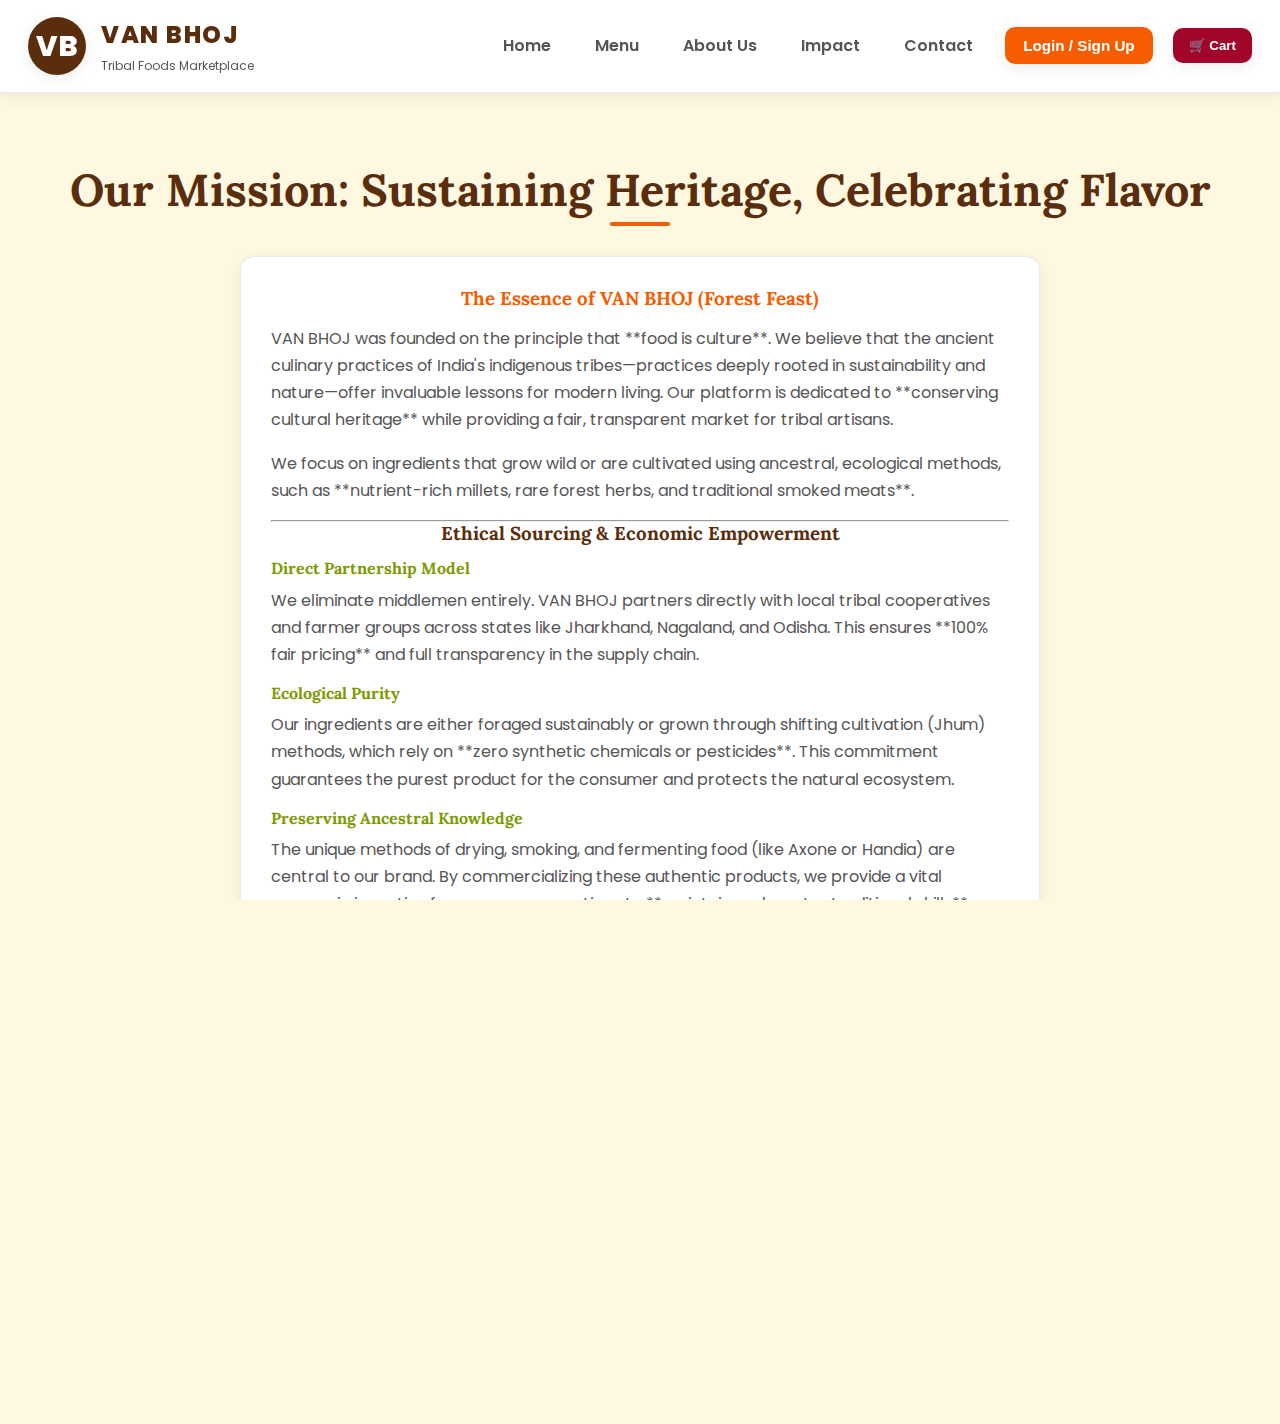
<file: About us/about.html>
<!doctype html>
<html lang="en">
<head>
    <meta charset="utf-8" />
    <meta name="viewport" content="width=device-width,initial-scale=1" />
    <title>About VAN BHOJ — Our Mission and Impact</title>
    <link rel="stylesheet" href="about.css">
    <style>
        /* Embedded styles for page structure consistency */
        body {
            background-color: var(--bg-light); 
        }
        main {
            padding: 0 0 40px 0;
            min-height: 80vh;
        }
    </style>
</head>
<body>

    <header>
        <div class="brand">
            <div class="logo">VB</div>
            <div>
                <div style="font-weight:800">VAN BHOJ</div>
                <div style="font-size:12px;color:#555">Tribal Foods Marketplace</div>
            </div>
        </div>

        <nav id="mainNav">
            <a href="/STEPHAN/practise 02/index.html" class="nav-link">Home</a>
            <a href="/STEPHAN/practise 02/Menu Nav/menu.html" class="nav-link">Menu</a>
            <a href="/STEPHAN/practise 02/About us/about.html" class="nav-link">About Us</a>
            <a href="/STEPHAN/practise 02/Impact/impact.html" class="nav-link">Impact</a>
            <a href="/STEPHAN/practise 02/Contact/contact.html" class="nav-link">Contact</a>
            
            <button class="btn cta" onclick="window.location.href='index.html#loginOverlay'">Login / Sign Up</button>
            <button class="cart-btn">🛒 Cart</button>
        </nav>
    </header>

    <main>
        <section id="aboutDetailedSection" class="full-page-content">
            <div class="section-title" style="padding-top: 30px;">
                <h2 class="title-large">Our Mission: Sustaining Heritage, Celebrating Flavor</h2>
            </div>

            <div class="about-card about-detail-card">

                <h3 style="color: var(--color-bright-orange); margin-top: 0;">The Essence of VAN BHOJ (Forest Feast)</h3>
                <p>VAN BHOJ was founded on the principle that **food is culture**. We believe that the ancient culinary practices of India's indigenous tribes—practices deeply rooted in sustainability and nature—offer invaluable lessons for modern living. Our platform is dedicated to **conserving cultural heritage** while providing a fair, transparent market for tribal artisans.</p>
                <p>We focus on ingredients that grow wild or are cultivated using ancestral, ecological methods, such as **nutrient-rich millets, rare forest herbs, and traditional smoked meats**.</p>
                
                <hr class="separator">

                <h3 style="color: var(--color-dark-brown);">Ethical Sourcing & Economic Empowerment</h3>
                <div class="detail-grid">
                    <div class="grid-item">
                        <h4 style="color: var(--color-lime-green);">Direct Partnership Model</h4>
                        <p>We eliminate middlemen entirely. VAN BHOJ partners directly with local tribal cooperatives and farmer groups across states like Jharkhand, Nagaland, and Odisha. This ensures **100% fair pricing** and full transparency in the supply chain.</p>
                    </div>
                    <div class="grid-item">
                        <h4 style="color: var(--color-lime-green);">Ecological Purity</h4>
                        <p>Our ingredients are either foraged sustainably or grown through shifting cultivation (Jhum) methods, which rely on **zero synthetic chemicals or pesticides**. This commitment guarantees the purest product for the consumer and protects the natural ecosystem.</p>
                    </div>
                    <div class="grid-item">
                        <h4 style="color: var(--color-lime-green);">Preserving Ancestral Knowledge</h4>
                        <p>The unique methods of drying, smoking, and fermenting food (like Axone or Handia) are central to our brand. By commercializing these authentic products, we provide a vital economic incentive for younger generations to **maintain and master traditional skills**.</p>
                    </div>
                </div>
                
                <hr class="separator">
                
                <div class="team-card">
                    <h3 style="text-align:center; color: var(--color-bright-orange);">Project Origin & Academic Mission</h3>
                    <p style="text-align:center; color: #666;">VAN BHOJ is a foundational **student project** developed by the Computer Science and Engineering department at Government Polytechnic, Dhanbad. Its technical purpose is to demonstrate a fully functional, data-driven e-commerce platform dedicated to a social cause.</p>

                    <h4 style="margin-top:12px;text-align:center; color: var(--color-dark-brown);">Project Members — CSE 5th Semester</h4>
                    <div class="team-list">
                        <div>1. Alka Kumari</div>
                        <div>2. Angel Gupta</div>
                        <div>3. Alok Mishra</div>
                        <div>4. Samuel Murmu</div>
                        <div>5. Stephan Tudu</div>
                    </div>
                </div>
            </div>
        </section>
    </main>

    <footer>
        <div id="footerContent">
            © 2025 VAN BHOJ — Tribal Food Marketplace
        </div>
    </footer>

</body>
</html>
</file>
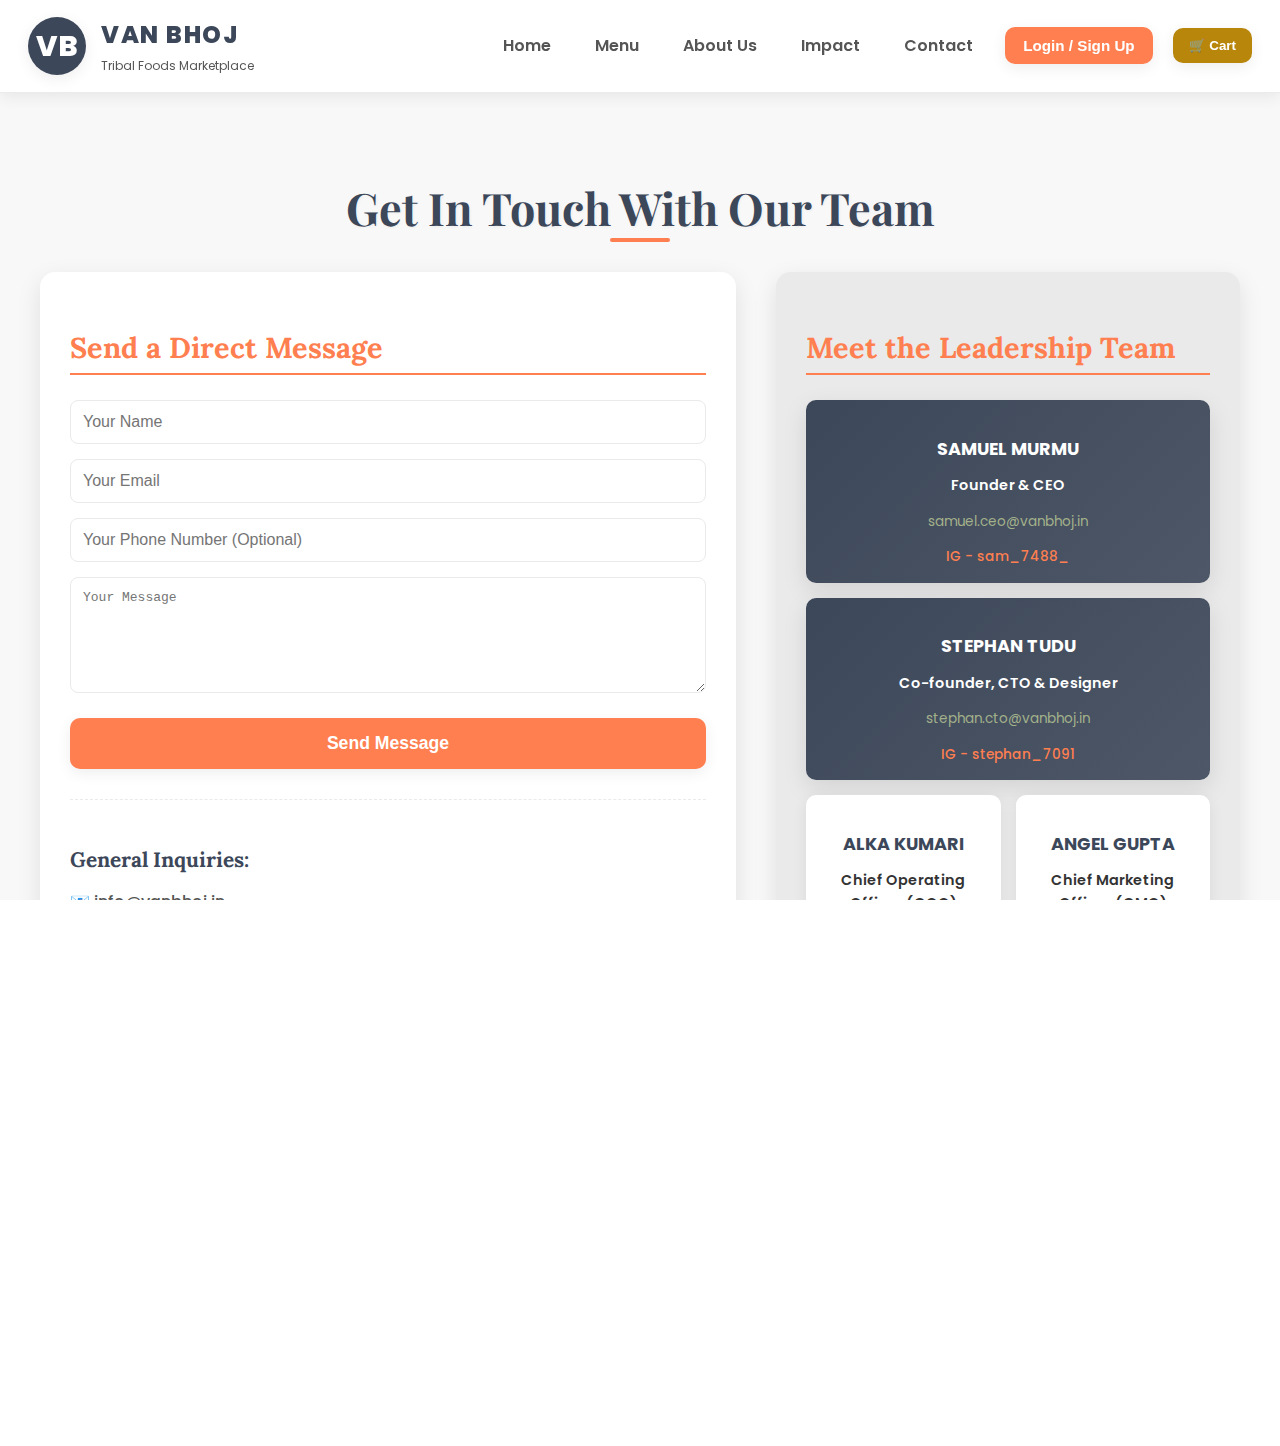
<file: Contact/contact.html>
<!doctype html>
<html lang="en">
<head>
    <meta charset="utf-8" />
    <meta name="viewport" content="width=device-width,initial-scale=1" />
    <title>Contact VAN BHOJ — Team & Support</title>
    <link rel="stylesheet" href="../style.css">
    <link rel="stylesheet" href="contact.css">
</head>
<body>

    <header>
        <div class="brand">
            <div class="logo">VB</div>
            <div>
                <div style="font-weight:800">VAN BHOJ</div>
                <div style="font-size:12px;color:#555">Tribal Foods Marketplace</div>
            </div>
        </div>

        <nav id="mainNav">
           <a href="/STEPHAN/practise 02/index.html" class="nav-link">Home</a>
            <a href="/STEPHAN/practise 02/Menu Nav/menu.html" class="nav-link">Menu</a>
            <a href="/STEPHAN/practise 02/About us/about.html" class="nav-link">About Us</a>
            <a href="/STEPHAN/practise 02/Impact/impact.html" class="nav-link">Impact</a>
            <a href="/STEPHAN/practise 02/Contact/contact.html" class="nav-link">Contact</a>
            
            <button class="btn cta" onclick="window.location.href='../index.html'">Login / Sign Up</button>
            <button class="cart-btn" onclick="window.location.href='../index.html#cartPanel'">🛒 Cart</button>
        </nav>
    </header>

    <main>
        <section id="detailedContactSection">
            <div class="section-title" style="padding-top: 30px;">
                <h2 class="title-large">Get In Touch With Our Team</h2>
            </div>

            <div class="contact-grid-wrapper">
                
                <div class="contact-form-panel">
                    <h3 class="panel-title">Send a Direct Message</h3>
                    <form onsubmit="alert('Message Sent Successfully!'); return false;">
                        <input type="text" placeholder="Your Name" required>
                        <input type="email" placeholder="Your Email" required>
                        <input type="tel" placeholder="Your Phone Number (Optional)">
                        <textarea placeholder="Your Message" rows="6" required></textarea>
                        <button type="submit" class="btn cta send-btn">Send Message</button>
                    </form>
                    <div class="contact-info">
                        <h4 class="info-title">General Inquiries:</h4>
                        <p>📧 info@vanbhoj.in</p>
                        <p>📞 +91 9102413553</p>
                        <p>📞 +91 7488502344</p>

                        <p>📍 Government Polytechnic, Dhanbad</p>
                    </div>
                </div>

                <div class="leadership-panel">
                    <h3 class="panel-title">Meet the Leadership Team</h3>
                    
                    <div class="team-profile-grid">
                        
                        <div class="profile-card primary">
                            <h4 class="name">SAMUEL MURMU</h4>
                            <p class="role">Founder & CEO</p>
                            <p class="role-contact">samuel.ceo@vanbhoj.in</p>
                            <p class="social"><a href="https://www.instagram.com/sam_7488_/">IG - sam_7488_</a></p>
                        </div>

                        <div class="profile-card primary">
                            <h4 class="name">STEPHAN TUDU</h4>
                            <p class="role">Co-founder, CTO & Designer</p>
                            <p class="role-contact">stephan.cto@vanbhoj.in</p>
                            <p class="social"><a href="https://www.instagram.com/stephan_7091/" target="_blank">IG - stephan_7091</a></p>
                        </div>
                        
                        <div class="profile-card secondary">
                            <h4 class="name">ALKA KUMARI</h4>
                            <p class="role">Chief Operating Officer (COO)</p>
                            <p class="role-contact">alka.coo@vanbhoj.in</p>
                            <p class="social">IG: @vanbhoj_alka</p>
                        </div>

                        <div class="profile-card secondary">
                            <h4 class="name">ANGEL GUPTA</h4>
                            <p class="role">Chief Marketing Officer (CMO)</p>
                            <p class="role-contact">angel.cmo@vanbhoj.in</p>
                            <p class="social">IG: @vanbhoj_angel</p>
                        </div>
                        
                        <div class="profile-card secondary">
                            <h4 class="name">ALOK KUMAR MISHRA</h4>
                            <p class="role">Chief Financial Officer (CFO)</p>
                            <p class="role-contact">alok.cfo@vanbhoj.in</p>
                            <p class="social">IG: @vanbhoj_alok</p>
                        </div>
                    </div>
                </div>
            </div>
        </section>
    </main>

    <footer>
        <div id="footerContent" style="color: #fff;">
            © 2025 VAN BHOJ — Tribal Food Marketplace
        </div>
    </footer>

</body>
</html>
</file>
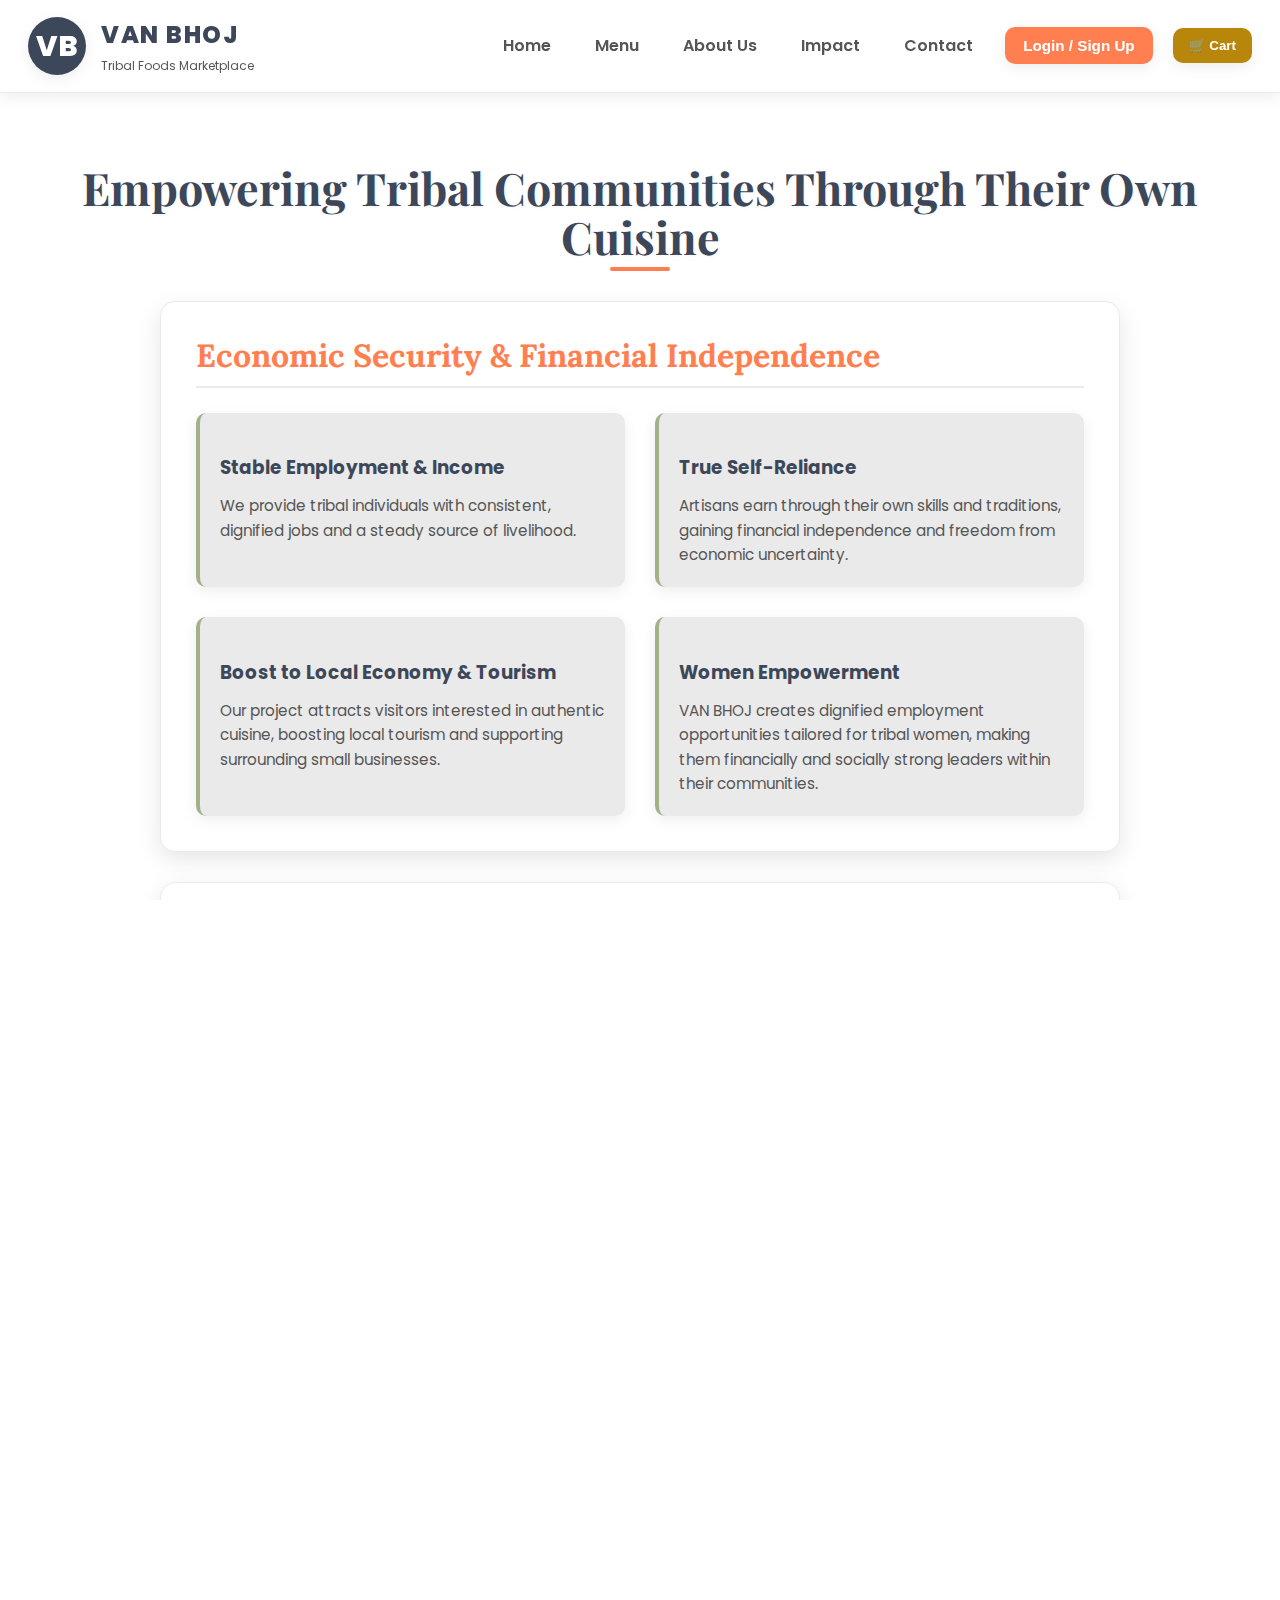
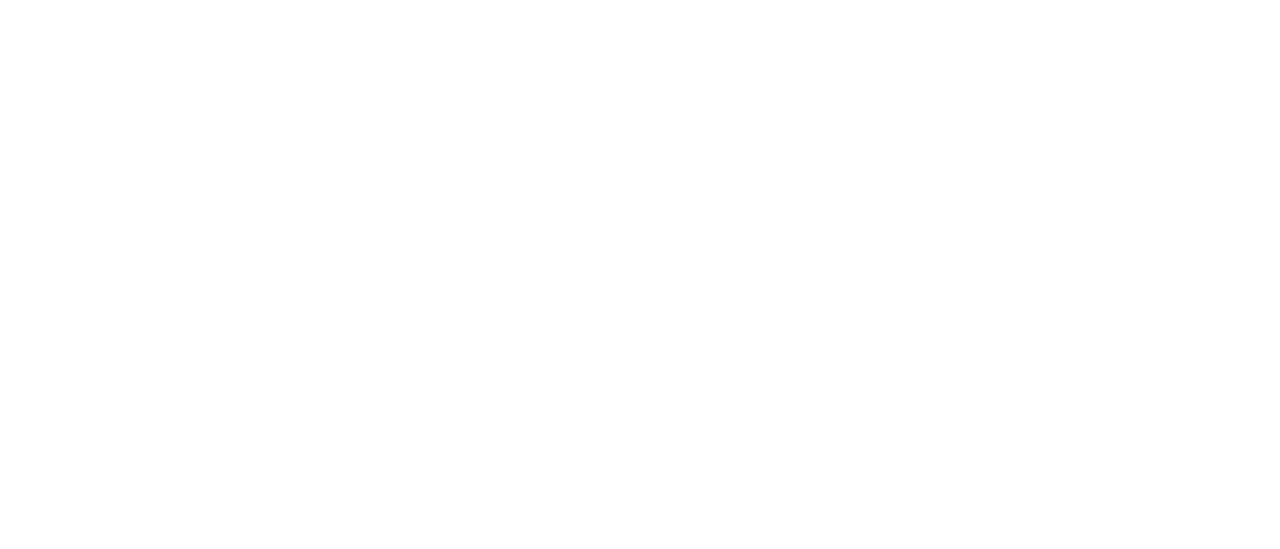
<file: Impact/impact.html>
<!doctype html>
<html lang="en">
<head>
    <meta charset="utf-8" />
    <meta name="viewport" content="width=device-width,initial-scale=1" />
    <title>VAN BHOJ — Community Impact & Empowerment</title>
    <!-- Links back to the main style.css in the parent directory -->
    <link rel="stylesheet" href="../style.css">
    <link rel="stylesheet" href="impact.css">
</head>
<body>

    <!-- ============================================== -->
    <!-- HEADER (Navigation copied for consistency) -->
    <!-- ============================================== -->
    <header>
        <div class="brand">
            <div class="logo">VB</div>
            <div>
                <div style="font-weight:800">VAN BHOJ</div>
                <div style="font-size:12px;color:#555">Tribal Foods Marketplace</div>
            </div>
        </div>

        <nav id="mainNav">
            <!-- Links back to index.html -->
            <a href="/STEPHAN/practise 02/index.html" class="nav-link">Home</a>
            <a href="/STEPHAN/practise 02/Menu Nav/menu.html" class="nav-link">Menu</a>
            <a href="/STEPHAN/practise 02/About us/about.html" class="nav-link">About Us</a>
            <a href="/STEPHAN/practise 02/Impact/impact.html" class="nav-link">Impact</a>
            <a href="/STEPHAN/practise 02/Contact/contact.html" class="nav-link">Contact</a>
            
            <!-- Auth and Cart buttons should link back to the main page for functionality -->
            <button class="btn cta" onclick="window.location.href='../index.html'">Login / Sign Up</button>
            <button class="cart-btn" onclick="window.location.href='../index.html#cartPanel'">🛒 Cart</button>
        </nav>
    </header>

    <!-- ============================================== -->
    <!-- MAIN CONTENT - DETAILED IMPACT SECTION -->
    <!-- ============================================== -->
    <main>
        <section id="detailedImpactSection">
            <div class="section-title" style="padding-top: 30px;">
                <h2 class="title-large">Empowering Tribal Communities Through Their Own Cuisine</h2>
            </div>

            <div class="impact-container">
                
                <!-- 1. Stability and Economics -->
                <div class="impact-card-detailed">
                    <h3 class="impact-title primary">Economic Security & Financial Independence</h3>
                    <div class="impact-grid">
                        <div class="grid-item">
                            <h4>Stable Employment & Income</h4>
                            <p>We provide tribal individuals with consistent, dignified jobs and a steady source of livelihood.</p>
                        </div>
                        <div class="grid-item">
                            <h4>True Self-Reliance</h4>
                            <p>Artisans earn through their own skills and traditions, gaining financial independence and freedom from economic uncertainty.</p>
                        </div>
                        <div class="grid-item">
                            <h4>Boost to Local Economy & Tourism</h4>
                            <p>Our project attracts visitors interested in authentic cuisine, boosting local tourism and supporting surrounding small businesses.</p>
                        </div>
                        <div class="grid-item">
                            <h4>Women Empowerment</h4>
                            <p>VAN BHOJ creates dignified employment opportunities tailored for tribal women, making them financially and socially strong leaders within their communities.</p>
                        </div>
                    </div>
                </div>
                
                <!-- 2. Cultural Value and Knowledge -->
                <div class="impact-card-detailed">
                    <h3 class="impact-title secondary">Preservation of Culture and Indigenous Knowledge</h3>
                    <div class="impact-grid">
                        <div class="grid-item">
                            <h4>Preservation of Tradition</h4>
                            <p>By valuing their crafts, we keep ancient recipes, unique ingredients, and traditional cooking styles alive for future generations.</p>
                        </div>
                        <div class="grid-item">
                            <h4>Protecting Food Wisdom</h4>
                            <p>We actively protect and promote indigenous knowledge—from sustainable foraging to natural cooking methods—ensuring this wisdom is not lost.</p>
                        </div>
                        <div class="grid-item">
                            <h4>Cultural Pride & Dignity</h4>
                            <p>Seeing appreciation for their cuisine fills communities with pride, turning them into respected cultural ambassadors.</p>
                        </div>
                        <div class="grid-item">
                            <h4>Global Cultural Ambassadors</h4>
                            <p>We empower tribal chefs to represent India's diverse heritage on international stages, showcasing the beauty of indigenous cuisine worldwide.</p>
                        </div>
                    </div>
                </div>

                <!-- 3. Professional Growth and Future -->
                <div class="impact-card-detailed">
                    <h3 class="impact-title primary">Skill Enhancement & Future Growth</h3>
                    <div class="impact-grid">
                        <div class="grid-item full-width">
                            <h4>Career Trajectory & Certification</h4>
                            <p>Exposure to modern culinary and hygiene practices improves their professional value. With formal certification and training, they can move from cooks to head chefs, trainers, or cultural food experts. This success inspires the next generation.</p>
                        </div>
                        <div class="grid-item full-width">
                            <h4>Sustainable Food Advocacy</h4>
                            <p>Tribal cuisine is naturally organic and eco-friendly. By promoting it, we advocate for healthier and more sustainable eating habits globally.</p>
                        </div>
                    </div>
                </div>
                
            </div>
        </section>
    </main>

    <!-- ============================================== -->
    <!-- FOOTER (Copied from index.html) -->
    <!-- ============================================== -->
    <footer>
        <div id="footerContent" style="color: #fff;">
            © 2025 VAN BHOJ — Tribal Food Marketplace
        </div>
    </footer>

</body>
</html>
</file>
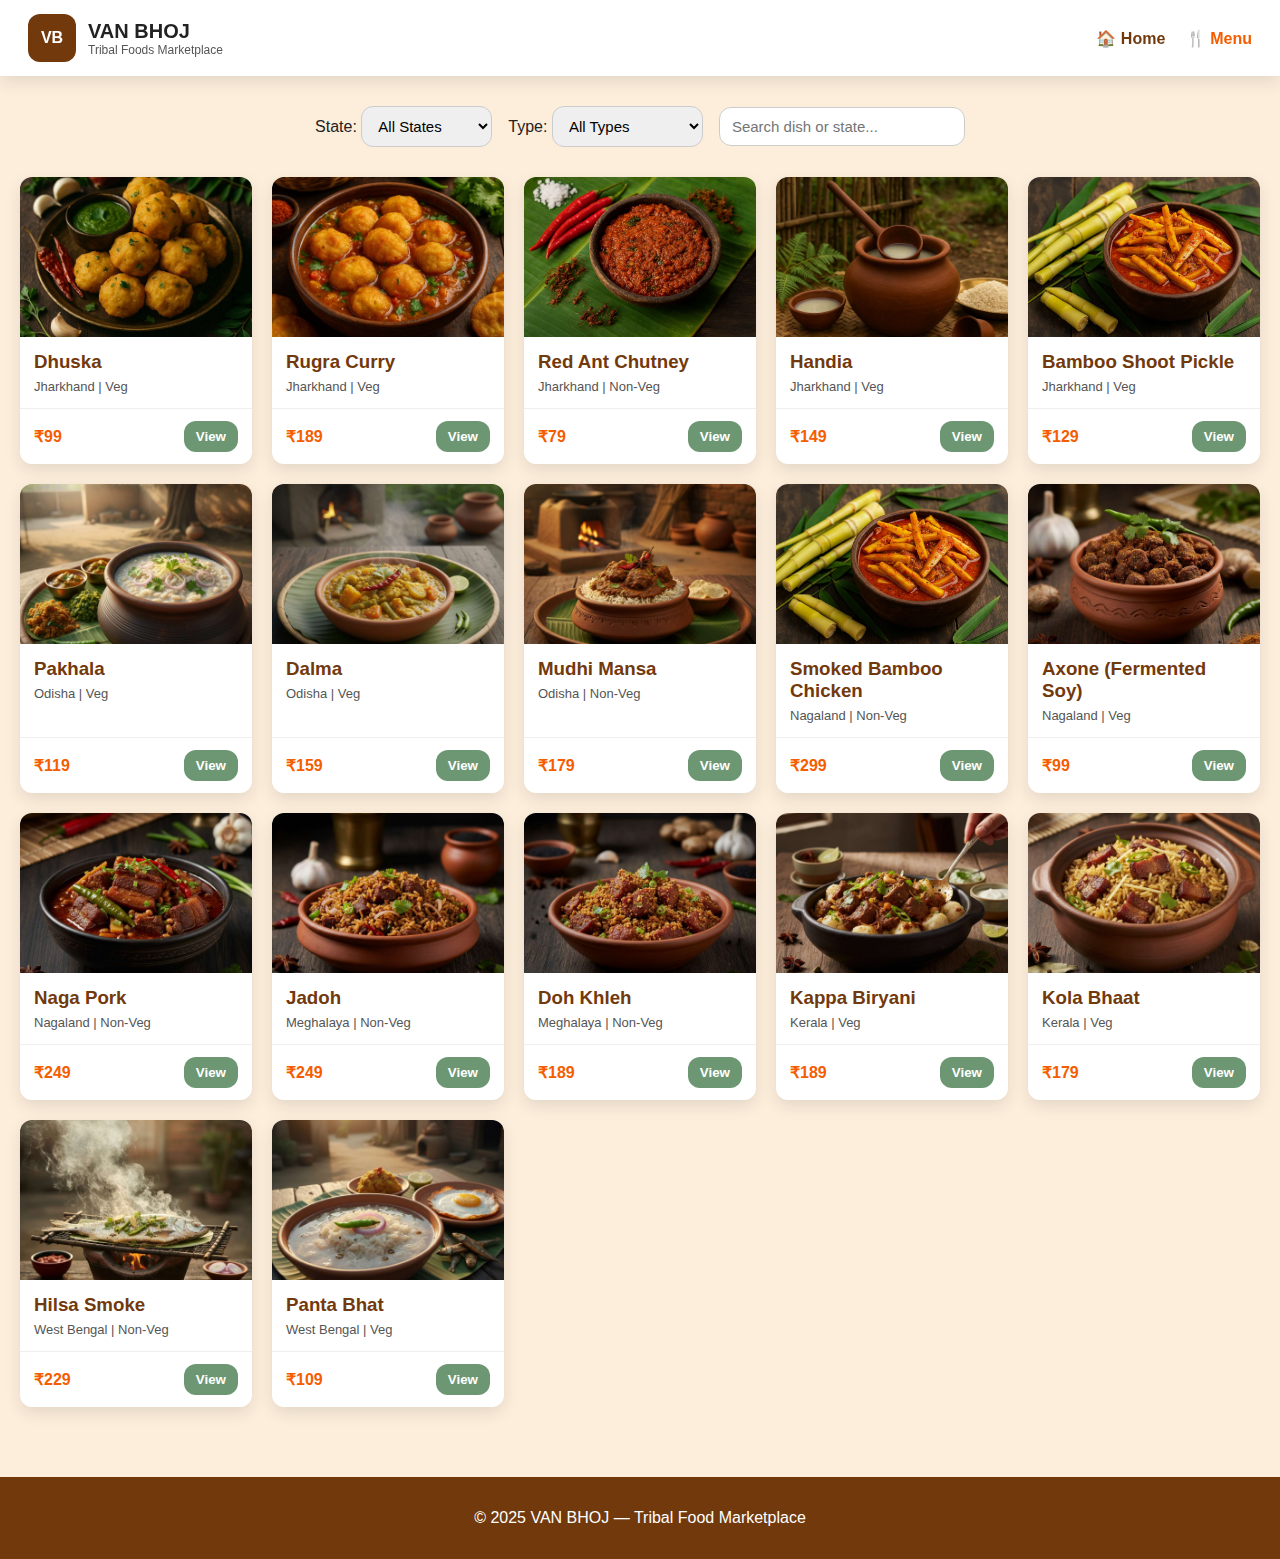
<file: Menu Nav/menu.html>
<!DOCTYPE html>
<html lang="en">
<head>
  <meta charset="UTF-8">
  <meta name="viewport" content="width=device-width, initial-scale=1.0">
  <title>Explore Menu — VAN BHOJ</title>
  <link rel="stylesheet" href="menu.css">
</head>
<body>

  <header class="menu-header">
    <div class="menu-brand">
      <div class="logo">VB</div>
      <div>
        <div class="title">VAN BHOJ</div>
        <div class="subtitle">Tribal Foods Marketplace</div>
      </div>
    </div>
    <nav>
      <a href="/STEPHAN/practise 02/index.html" class="nav-link">🏠 Home</a>
      <a href="menu.html" class="nav-link active">🍴 Menu</a>
    </nav>
  </header>

  <main>
    <section class="filters-container">
      <div class="filter">
        <label for="stateFilter">State:</label>
        <select id="stateFilter">
          <option value="all">All States</option>
        </select>
      </div>
      <div class="filter">
        <label for="typeFilter">Type:</label>
        <select id="typeFilter">
          <option value="all">All Types</option>
          <option value="Veg">Vegetarian</option>
          <option value="Non-Veg">Non-Vegetarian</option>
        </select>
      </div>
      <div class="filter">
        <input type="text" id="searchBar" placeholder="Search dish or state...">
      </div>
    </section>

    <section class="cards" id="menuCards">
      <!-- JS will load items here -->
    </section>
  </main>

  <footer>
    <p>© 2025 VAN BHOJ — Tribal Food Marketplace</p>
  </footer>

  <script src="menu.js"></script>
</body>
</html>
</file>
<file: About us/about.css>
@import url('https://fonts.googleapis.com/css2?family=Poppins:wght@300;400;500;600;700;800&family=Lora:wght@400;700&display=swap');

:root {
    /* Color Palette */
    --color-dark-brown: #5A2D0C; /* Deeper brown */
    --color-muted-green: #4F5A03; /* Slightly darker green for depth */
    --color-lime-green: #7d9a02; /* Vibrant lime for accents */
    --color-bright-orange: #f55d00; /* Primary CTA */
    --color-deep-red: #a1052a; /* Secondary CTA / Danger */
    --color-cream: #FFF8E1; /* Soft background */
    --color-light-grey: #F0F0F0; /* Subtle element background */

    /* Variable Mapping */
    --dark-text: var(--color-dark-brown);
    --cta-main: var(--color-bright-orange);
    --cta-secondary: var(--color-deep-red);
    --bg-light: var(--color-cream); /* Creamy background */
    --card: #ffffff;

    /* Shadows & Effects */
    --shadow-light: 0 4px 15px rgba(0, 0, 0, 0.07);
    --shadow-medium: 0 8px 25px rgba(0, 0, 0, 0.1);
    --shadow-deep: 0 12px 40px rgba(0, 0, 0, 0.15);
    --border-subtle: 1px solid rgba(0, 0, 0, 0.08);

    /* Typography */
    font-family: 'Poppins', sans-serif;
    --font-heading: 'Lora', serif; /* A more elegant serif for titles */
    scroll-behavior: smooth;
}

/* --- Base & Utilities --- */
* {
    box-sizing: border-box;
    margin: 0;
    padding: 0;
}
html, body {
    height: 100%;
    background: var(--bg-light);
    color: #333; /* Softer dark text */
    overflow-x: hidden;
    line-height: 1.6;
}
h1, h2, h3, h4, h5, h6 {
    font-family: var(--font-heading);
    color: var(--dark-text);
    margin-bottom: 0.5em;
    line-height: 1.2;
}
p {
    margin-bottom: 1em;
}
a {
    text-decoration: none;
    color: var(--cta-main);
    transition: color 0.3s ease;
}
a:hover {
    color: var(--color-deep-red);
}

/* --- Header & Nav --- */
header {
    position: sticky;
    top: 0;
    z-index: 1200;
    background: rgba(255, 255, 255, 0.98);
    backdrop-filter: blur(10px);
    display: flex;
    align-items: center;
    justify-content: space-between;
    padding: 16px 28px;
    box-shadow: var(--shadow-light);
    border-bottom: var(--border-subtle);
}
.brand {
    display: flex;
    align-items: center;
    gap: 15px;
}
.logo {
    width: 58px; /* Slightly larger */
    height: 58px;
    border-radius: 50%; /* Circular logo */
    display: flex;
    align-items: center;
    justify-content: center;
    background: var(--color-dark-brown);
    color: #fff;
    font-weight: 800;
    font-size: 1.8em; /* Larger text */
    box-shadow: var(--shadow-light);
}
.brand > div > div:first-child {
    font-size: 1.5em; /* Larger brand name */
    letter-spacing: 1.5px;
    color: var(--dark-text);
}
.brand > div > div:last-child {
    font-size: 0.85em;
    color: #777;
    margin-top: 2px;
}
nav {
    display: flex;
    gap: 20px;
    align-items: center;
}
.nav-link {
    color: #555;
    font-weight: 600;
    padding: 8px 12px;
    transition: all 0.3s ease;
    border-radius: 8px;
}
.nav-link:hover {
    color: var(--cta-main);
    background-color: var(--color-light-grey);
}
.nav-link.cta { /* Highlight for current page, e.g., 'About Us' */
    background: var(--cta-main);
    color: #fff;
    padding: 8px 14px;
    box-shadow: var(--shadow-light);
}
.nav-link.cta:hover {
    background: var(--color-deep-red);
    color: #fff;
}

.btn {
    padding: 10px 18px;
    border-radius: 10px;
    border: var(--border-subtle);
    background: transparent;
    cursor: pointer;
    font-weight: 600;
    transition: all 0.3s ease;
    font-size: 0.95em;
}
.btn:hover {
    transform: translateY(-3px);
    box-shadow: var(--shadow-light);
}
.cta {
    background: var(--cta-main);
    color: #fff;
    border: none;
    box-shadow: var(--shadow-light);
}
.cta:hover {
    background: var(--color-deep-red);
    box-shadow: var(--shadow-medium);
}
.cart-btn {
    position: relative;
    padding: 10px 16px;
    border-radius: 10px;
    border: none;
    background: var(--color-deep-red);
    color: #fff;
    cursor: pointer;
    font-weight: 600;
    display: flex;
    align-items: center;
    gap: 5px;
    box-shadow: var(--shadow-light);
    transition: all 0.3s ease;
}
.cart-btn:hover {
    background: var(--cta-main);
    transform: translateY(-3px);
    box-shadow: var(--shadow-medium);
}
.cart-count {
    position: absolute;
    top: -8px;
    right: -8px;
    min-width: 22px;
    height: 22px;
    border-radius: 50%;
    background: #ff4757;
    color: #fff;
    display: flex;
    align-items: center;
    justify-content: center;
    font-size: 0.75em;
    font-weight: 700;
    padding: 2px;
}

/* Profile Dropdown */
.profile-dropdown {
    position: relative;
    display: inline-block;
}
.profile-content {
    display: none;
    position: absolute;
    right: 0;
    background-color: white;
    min-width: 160px; /* Wider dropdown */
    box-shadow: var(--shadow-medium);
    z-index: 1;
    border-radius: 10px;
    overflow: hidden;
    margin-top: 10px;
    border: var(--border-subtle);
}
.profile-content button {
    width: 100%;
    padding: 12px 15px;
    border: none;
    background: none;
    text-align: left;
    cursor: pointer;
    font-weight: 500;
    color: var(--dark-text);
    transition: background-color 0.2s ease;
}
.profile-content button:hover {
    background-color: var(--color-light-grey);
}

/* --- Main Content Sections --- */
main {
    padding-bottom: 40px;
}
section {
    padding: 40px 32px;
}
.section-title {
    text-align: center;
    margin-bottom: 30px;
}
.section-title h2 {
    font-size: 2.8em;
    color: var(--dark-text);
    position: relative;
    display: inline-block;
    padding-bottom: 10px;
    margin: 0;
}
.section-title h2::after {
    content: '';
    position: absolute;
    left: 50%;
    transform: translateX(-50%);
    bottom: 0;
    width: 60px;
    height: 4px;
    background: var(--cta-main);
    border-radius: 2px;
}

/* Home Content */
.home-content {
    padding: 50px 32px 0;
    background: linear-gradient(to bottom, var(--color-cream), #fdf0e0); /* Soft gradient */
}

/* Search Bar */
.search-bar {
    display: flex;
    gap: 12px;
    max-width: 800px;
    margin: 0 auto 40px auto;
    box-shadow: var(--shadow-light);
    border-radius: 15px;
    overflow: hidden;
    background: white;
}
.search-bar input {
    flex: 1;
    padding: 14px 20px;
    border: none;
    font-size: 1em;
    outline: none;
    color: #444;
}
.search-bar input::placeholder {
    color: #888;
}
.search-bar button {
    padding: 14px 25px;
    border-radius: 0 15px 15px 0; /* Match parent radius */
    font-size: 1em;
}

/* Image Carousel */
.image-carousel-container {
    position: relative;
    width: 100%;
    height: 550px; /* Slightly taller */
    overflow: hidden;
    margin-bottom: 40px;
    border-radius: 20px; /* More rounded */
    box-shadow: var(--shadow-medium);
    border: var(--border-subtle);
    background: var(--color-light-grey);
}
.image-carousel {
    display: flex;
    width: calc(100% * 5);
    height: 100%;
    transition: transform 0.6s ease-in-out; /* Smoother transition */
}
.carousel-img {
    width: calc(100% / 5);
    height: 100%;
    object-fit: cover;
    flex-shrink: 0;
    filter: brightness(0.95); /* Slightly muted for text overlay */
}

/* Carousel Timer Styles */
.carousel-timer-wrapper {
    position: absolute;
    bottom: 20px;
    left: 50%;
    transform: translateX(-50%);
    width: 80px; /* Wider timer */
    height: 4px; /* Thicker timer */
    background: rgba(255, 255, 255, 0.5);
    border-radius: 2px;
    z-index: 10;
    overflow: hidden;
}
.carousel-timer-bar {
    height: 100%;
    width: 0;
    background: var(--cta-main);
    transition: width 7s linear;
}

/* Welcome Card */
.circular-slider-wrapper {
    padding: 40px 0;
    background: linear-gradient(to top, var(--color-cream), #fff);
}
.circular-slider-card {
    max-width: 700px;
    margin: 0 auto;
    padding: 30px 40px;
    text-align: center;
    background: white;
    border-radius: 15px;
    box-shadow: var(--shadow-medium);
    border: var(--border-subtle);
}
.circular-slider-card h2 {
    font-size: 2.2em;
    color: var(--dark-text);
    margin-bottom: 10px;
}
.circular-slider-card p {
    color: #666;
    font-size: 1.1em;
    max-width: 600px;
    margin: 10px auto;
}

/* Filter Dropdowns */
.filters-container {
    display: flex;
    justify-content: center;
    gap: 25px;
    margin: 30px 0;
    flex-wrap: wrap;
}
.filter-dropdown label {
    font-weight: 600;
    margin-right: 10px;
    color: var(--dark-text);
    font-size: 0.95em;
}
.filter-dropdown select {
    padding: 10px 15px;
    border-radius: 10px;
    border: var(--border-subtle);
    background-color: #fff;
    cursor: pointer;
    font-size: 0.9em;
    color: #444;
    appearance: none; /* Remove default arrow */
    background-image: url("data:image/svg+xml,%3Csvg xmlns='http://www.w3.org/2000/svg' viewBox='0 0 24 24' fill='%23666'%3E%3Cpath d='M7 10l5 5 5-5z'/%3E%3C/svg%3E");
    background-repeat: no-repeat;
    background-position: right 10px center;
    background-size: 16px;
    transition: border-color 0.3s ease;
}
.filter-dropdown select:hover {
    border-color: var(--cta-main);
}

/* Cards (Menu items) */
.cards {
    display: grid;
    grid-template-columns: repeat(auto-fill, minmax(260px, 1fr)); /* Slightly wider cards */
    gap: 25px; /* More space between cards */
    padding: 0 10px;
}
.card {
    background: var(--card);
    border-radius: 15px;
    padding: 15px;
    box-shadow: var(--shadow-light);
    overflow: hidden;
    display: flex;
    flex-direction: column;
    transition: transform 0.3s ease, box-shadow 0.3s ease;
    border: var(--border-subtle);
}
.card:hover {
    transform: translateY(-8px);
    box-shadow: var(--shadow-medium);
}
.thumb {
    height: 160px; /* Taller images */
    border-radius: 12px;
    overflow: hidden;
    background: var(--color-light-grey);
    margin-bottom: 10px;
}
.thumb img {
    width: 100%;
    height: 100%;
    object-fit: cover;
    display: block;
    transition: transform 0.3s ease;
}
.card:hover .thumb img {
    transform: scale(1.05); /* Zoom effect on hover */
}
.title {
    font-weight: 700;
    font-size: 1.25em;
    margin: 8px 0 4px;
    color: var(--dark-text);
}
.meta {
    color: #777;
    font-size: 0.9em;
    margin-bottom: 8px;
}
.price {
    font-weight: 800;
    font-size: 1.3em;
    color: var(--cta-main);
    margin-bottom: 15px;
}
.card .actions {
    display: flex;
    gap: 10px;
    margin-top: auto;
}
.actions button {
    flex: 1;
    padding: 10px;
    border-radius: 10px;
    border: none;
    cursor: pointer;
    font-weight: 700;
    transition: all 0.2s ease;
}
.preview-btn {
    background: var(--color-light-grey);
    color: var(--dark-text);
}
.preview-btn:hover {
    background: #e0e0e0;
}
.add-btn {
    background: var(--cta-main);
    color: #fff;
}
.add-btn:hover {
    background: var(--color-deep-red);
}

.load-more-container {
    text-align: center;
    margin-top: 40px;
}
.load-more-container .btn {
    padding: 12px 30px;
    font-size: 1.1em;
    border-radius: 12px;
}

/* About Section (Inline, if used on index.html) */
.about-card {
    max-width: 800px;
    margin: 20px auto;
    padding: 30px;
    background: var(--card);
    border-radius: 15px;
    box-shadow: var(--shadow-light);
    border: var(--border-subtle);
}
.about-card h3 {
    text-align: center;
    margin-bottom: 15px;
    color: var(--color-dark-brown);
}
.about-card p {
    color: #555;
    line-height: 1.7;
}
.team-list {
    display: grid;
    grid-template-columns: repeat(auto-fit, minmax(180px, 1fr));
    gap: 10px;
    margin-top: 15px;
    text-align: center;
    color: #555;
    font-weight: 500;
}
.team-list div {
    background: var(--color-light-grey);
    padding: 8px 10px;
    border-radius: 8px;
    font-size: 0.9em;
}

/* Video Section */
#videoSection {
    background: var(--color-light-grey); /* Light background for the video section */
}
.video-container {
    max-width: 900px;
    margin: 20px auto;
    background: #000; /* Dark background for the video player */
    border-radius: 15px;
    overflow: hidden;
    box-shadow: var(--shadow-deep);
}
.video-container iframe {
    border-radius: 15px; /* Match container */
}
.video-container p {
    text-align: center;
    margin-top: 15px;
    color: #666;
    font-size: 1em;
}

/* Impact Section */
.impact-card {
    background: linear-gradient(135deg, #fff, var(--color-cream)); /* Soft gradient */
    border-left: 5px solid var(--color-lime-green); /* Strong accent */
    padding: 35px;
}
.impact-card h3 {
    color: var(--color-lime-green);
    margin-bottom: 15px;
}
.stats-grid {
    display: grid;
    grid-template-columns: repeat(auto-fit, minmax(150px, 1fr));
    gap: 20px;
    margin-top: 25px;
    text-align: center;
}
.stats-grid div {
    background: var(--color-light-grey);
    padding: 15px;
    border-radius: 10px;
    box-shadow: var(--shadow-light);
    font-size: 1.1em;
    font-weight: 600;
    color: var(--dark-text);
}

/* Contact Section */
.contact-form-card {
    padding: 35px;
}
.contact-form-card form {
    display: flex;
    flex-direction: column;
    gap: 15px;
}
.contact-form-card input,
.contact-form-card textarea {
    padding: 12px 15px;
    border-radius: 10px;
    border: var(--border-subtle);
    font-size: 1em;
    color: #444;
    background: var(--color-light-grey);
    transition: border-color 0.3s ease, background-color 0.3s ease;
}
.contact-form-card input:focus,
.contact-form-card textarea:focus {
    border-color: var(--cta-main);
    background: #fff;
    outline: none;
    box-shadow: 0 0 0 3px rgba(var(--cta-main-rgb), 0.2); /* Soft focus ring */
}
.contact-form-card textarea {
    resize: vertical;
    min-height: 100px;
}
.contact-form-card .cta {
    padding: 12px 20px;
    font-size: 1.1em;
    border-radius: 10px;
}

/* --- Footer --- */
footer {
    text-align: center;
    padding: 25px 12px;
    color: #fff;
    background: var(--color-dark-brown);
    font-size: 0.9em;
    box-shadow: inset 0 5px 15px rgba(0,0,0,0.2);
}

/* --- Modals & Overlays --- */
.overlay {
    position: fixed;
    inset: 0;
    background: rgba(0, 0, 0, 0.6); /* Darker overlay */
    display: none;
    align-items: center;
    justify-content: center;
    z-index: 1400;
    backdrop-filter: blur(5px); /* Blurred background */
    opacity: 0;
    transition: opacity 0.3s ease;
}
.overlay.show {
    display: flex;
    opacity: 1;
}
.modal {
    width: min(550px, 96%); /* Slightly wider */
    background: #fff;
    padding: 25px;
    border-radius: 15px;
    box-shadow: var(--shadow-deep);
    position: relative;
    transform: translateY(20px); /* Initial animation position */
    opacity: 0;
    transition: opacity 0.3s ease, transform 0.3s ease;
}
.overlay.show .modal {
    opacity: 1;
    transform: translateY(0);
}
.modal .close {
    position: absolute;
    right: 15px;
    top: 15px;
    border: none;
    background: var(--color-light-grey);
    border-radius: 50%; /* Circular close button */
    width: 30px;
    height: 30px;
    display: flex;
    align-items: center;
    justify-content: center;
    cursor: pointer;
    font-size: 1.2em;
    color: #555;
    transition: background-color 0.2s ease, transform 0.2s ease;
}
.modal .close:hover {
    background-color: var(--color-deep-red);
    color: #fff;
    transform: rotate(90deg);
}

/* Preview Modal specifics */
#previewOverlay .modal {
    text-align: center;
}
#previewImg {
    width: 100%;
    height: 280px; /* Taller image */
    border-radius: 10px;
    object-fit: cover;
    margin-bottom: 15px;
    box-shadow: var(--shadow-light);
}
#previewName {
    font-size: 1.8em;
    margin-bottom: 5px;
    color: var(--dark-text);
}
#previewState {
    color: #777;
    font-size: 1em;
    margin-bottom: 8px;
}
#previewPrice {
    font-weight: 800;
    font-size: 1.6em;
    color: var(--cta-main);
    margin-bottom: 20px;
}
#previewDesc {
    color: #444;
    margin-bottom: 20px;
    line-height: 1.7;
}
#previewOverlay .btn {
    padding: 12px 25px;
    border-radius: 10px;
}

/* Profile Modal */
.modal #profileDetailsContent {
    text-align: left;
    padding: 10px;
}
.modal #profileDetailsContent img {
    width: 90px;
    height: 90px;
    border-radius: 50%;
    object-fit: cover;
    display: block;
    margin: 15px auto;
    border: 3px solid var(--color-lime-green);
    box-shadow: var(--shadow-light);
}
.modal #profileDetailsContent p {
    margin: 8px 0;
    padding: 8px 0;
    border-bottom: 1px dashed #eee;
    color: #555;
    font-size: 1.05em;
}
.modal #profileDetailsContent p strong {
    color: var(--dark-text);
}
.modal #profileDetailsContent p:last-child {
    border-bottom: none;
    margin-top: 20px;
    text-align: center;
}

/* Login/Signup forms */
#loginOverlay input, #loginOverlay select {
    width: 100%;
    padding: 12px 15px;
    border-radius: 10px;
    border: var(--border-subtle);
    font-size: 1em;
    margin-top: 8px;
    background: var(--color-light-grey);
    transition: border-color 0.3s ease, background-color 0.3s ease;
}
#loginOverlay input:focus, #loginOverlay select:focus {
    border-color: var(--cta-main);
    background: #fff;
    outline: none;
    box-shadow: 0 0 0 3px rgba(var(--cta-main-rgb), 0.2);
}
#loginOverlay .btn {
    padding: 12px 25px;
    font-size: 1.1em;
    border-radius: 10px;
}
#loginOverlay p {
    color: #666;
    margin-top: 15px;
    font-size: 0.95em;
}
#loginOverlay strong {
    cursor: pointer;
    transition: color 0.2s ease;
}
#loginOverlay strong:hover {
    color: var(--color-deep-red);
}

/* Cart panel */
.cart-panel {
    position: fixed;
    top: 0;
    right: -450px; /* Wider panel */
    width: 450px;
    height: 100vh;
    background: #fff;
    box-shadow: -10px 0 40px rgba(2, 8, 20, 0.15); /* Stronger shadow */
    transition: right 0.4s ease-out; /* Smoother animation */
    z-index: 1500;
    padding: 20px;
    display: flex;
    flex-direction: column;
    border-left: var(--border-subtle);
}
.cart-panel.show {
    right: 0;
}
.cart-panel header {
    display: flex;
    justify-content: space-between;
    align-items: center;
    margin-bottom: 15px;
    padding-bottom: 10px;
    border-bottom: 1px solid var(--color-light-grey);
}
.cart-panel header strong {
    font-size: 1.5em;
    color: var(--dark-text);
    font-family: var(--font-heading);
}
.cart-items {
    overflow-y: auto;
    flex: 1;
    padding-right: 10px;
}
.cart-item {
    display: flex;
    gap: 15px;
    padding: 15px 0;
    border-bottom: 1px solid var(--color-light-grey);
    align-items: center;
    transition: background-color 0.2s ease;
}
.cart-item:last-child {
    border-bottom: none;
}
.cart-item:hover {
    background-color: var(--color-light-grey);
    border-radius: 5px;
}
.cart-item img {
    width: 70px; /* Slightly larger image */
    height: 70px;
    border-radius: 10px;
    object-fit: cover;
    box-shadow: var(--shadow-light);
}
.cart-item > div:first-of-type { /* Item details wrapper */
    flex: 1;
}
.cart-item > div > div:first-child {
    font-weight: 700;
    font-size: 1.1em;
    color: var(--dark-text);
}
.cart-item > div > div:nth-child(2) {
    color: #777;
    font-size: 0.85em;
    margin-top: 3px;
}
.cart-item > div > div:nth-child(3) {
    margin-top: 8px;
    font-weight: 800;
    font-size: 1.2em;
    color: var(--cta-main);
}
.cart-item button {
    padding: 8px;
    border-radius: 8px;
    border: var(--border-subtle);
    background: #fff;
    cursor: pointer;
    font-size: 0.9em;
    color: #555;
    transition: all 0.2s ease;
}
.cart-item button:hover {
    background: var(--color-light-grey);
    transform: translateY(-2px);
}
.cart-item button.remove {
    border-color: #f2dede;
    color: #d9534f;
}
.cart-item button.remove:hover {
    background: #fdf5f5;
    color: #a1052a;
}
.cart-summary {
    margin-top: 20px;
    padding-top: 15px;
    border-top: 1px solid var(--color-light-grey);
}
.cart-summary > div:first-child {
    font-size: 1.2em;
}
</file>
<file: style.css>
@import url('https://fonts.googleapis.com/css2?family=Poppins:wght@300;400;500;600;700;800&family=Lora:ital,wght@0,400;0,700;1,400&family=Playfair+Display:wght@700&display=swap');

:root {
    /* Color Palette (Deep & Professional Tones) */
    --color-dark-brown: #3C4759; /* Deep Navy */
    --color-muted-green: #6B8E23; /* Forest Green */
    --color-lime-green: #A3B18A; /* Muted Sage */
    --color-bright-orange: #FF7F50; /* Copper/Coral CTA */
    --color-deep-red: #B8860B; /* Dark Gold/Ochre */
    --color-cream: #F8F8F8; /* Light Background */
    --color-light-grey: #EAEAEA; /* Subtle element background */

    /* Variable Mapping */
    --dark-text: var(--color-dark-brown);
    --cta-main: var(--color-bright-orange);
    --cta-secondary: var(--color-deep-red);
    --bg-light: var(--color-cream);
    --card:#ffffff;
    
    /* Shadows & Effects */
    --shadow-new: 0 6px 18px rgba(0, 0, 0, 0.08);
    --shadow-light: 0 4px 15px rgba(0, 0, 0, 0.07);
    --shadow-medium: 0 8px 25px rgba(0, 0, 0, 0.1);
    --shadow-deep: 0 12px 40px rgba(0, 0, 0, 0.15);
    --border-subtle: 1px solid rgba(0, 0, 0, 0.08);

    /* Typography */
    font-family: 'Poppins', sans-serif;
    --font-heading: 'Lora', serif;
    --font-quote: 'Playfair Display', serif;
    scroll-behavior: smooth;
}
* {
    box-sizing:border-box}
html,body{height:100%;margin:0;background:var(--bg);color:#333;overflow-x: hidden;line-height: 1.6;}
h1, h2, h3, h4, h5, h6 {
    font-family: var(--font-heading);
    color: var(--dark-text);
    margin-bottom: 0.5em;
    line-height: 1.2;
}
a {
    text-decoration: none;
    color: var(--cta-main);
    transition: color 0.3s ease;
}
a:hover {
    color: var(--color-deep-red);
}

/* --- Header & Nav --- */
header{
    position:sticky;top:0;z-index:1200;
    background:rgba(255,255,255,0.98);
    backdrop-filter:blur(10px);
    display:flex;align-items:center;justify-content:space-between;padding:16px 28px;
    box-shadow:var(--shadow-light);
    border-bottom: var(--border-subtle);
}
.brand{display:flex;align-items:center;gap:15px}
.logo{width:58px;height:58px;border-radius:50%;
    display:flex;align-items:center;justify-content:center;
    background:var(--color-dark-brown);
    color:#fff;font-weight:800;
    font-size: 1.8em;
    box-shadow:var(--shadow-light);}
.brand > div > div:first-child {
    font-size: 1.5em;
    letter-spacing: 1.5px;
    color: var(--dark-text);
}
.brand > div > div:last-child {
    font-size: 0.85em;
    color: #777;
    margin-top: 2px;
}
nav{
    display:flex;gap:20px;align-items:center;
}
.nav-link{
    color: #555;
    font-weight: 600;
    padding: 8px 12px;
    transition: all 0.3s ease;
    border-radius: 8px;
}
.nav-link:hover{
    color: var(--cta-main);
    background-color: var(--color-light-grey);
}

/* Base button styling */
.btn{padding:10px 18px;border-radius:10px;border:var(--border-subtle);background:transparent;cursor:pointer;font-weight:600;transition: all 0.3s ease;font-size: 0.95em;}
.btn:hover{transform: translateY(-3px);box-shadow: var(--shadow-light);}
.cta{ background:var(--cta-main); color:#fff;border:none;box-shadow: var(--shadow-light);}
.cta:hover{background: var(--color-deep-red);box-shadow: var(--shadow-medium);}
.cart-btn{position:relative;padding:10px 16px;border-radius:10px;border:none;background:var(--color-deep-red);color:#fff;cursor:pointer;font-weight: 600;display: flex;align-items: center;gap: 5px;box-shadow: var(--shadow-light);transition: all 0.3s ease;}
.cart-btn:hover{background: var(--cta-main);transform: translateY(-3px);box-shadow: var(--shadow-medium);}
.cart-count{position:absolute;top:-8px;right:-8px;min-width: 22px;height: 22px;border-radius: 50%;background: #ff4757;color: #fff;display: flex;align-items: center;justify-content: center;font-size: 0.75em;font-weight: 700;padding: 2px;}

/* --- AUTH BUTTON IMPROVEMENTS --- */
.profile-dropdown .btn.cta {
    background: var(--color-bright-orange);
    color: #fff;
    padding: 10px 20px; 
    font-weight: 700;
    font-size: 1em;
    border-radius: 50px; 
    transition: all 0.3s ease;
    box-shadow: 0 4px 10px rgba(255, 127, 80, 0.4); 
    letter-spacing: 0.5px;
}

.profile-dropdown .btn.cta:hover {
    background: var(--color-deep-red);
    box-shadow: 0 6px 15px rgba(184, 134, 11, 0.6);
    transform: scale(1.05) translateY(-2px); 
}

#authButtonContainer button#profileBtn {
    background: var(--color-dark-brown);
    box-shadow: var(--shadow-light);
}

#authButtonContainer button#profileBtn:hover {
    background: var(--color-dark-brown);
    opacity: 0.9;
    transform: translateY(0); 
}

/* Profile Dropdown */
.profile-dropdown {
    position: relative;
    display: inline-block;
}
.profile-content {
    display: none;
    position: absolute;
    right: 0;
    background-color: white;
    min-width: 160px;
    box-shadow: var(--shadow-medium);
    z-index: 1201;
    border-radius: 10px;
    overflow: hidden;
    margin-top: 10px;
    border: var(--border-subtle);
}
.profile-content button {
    width: 100%;
    padding: 12px 15px;
    border: none;
    background: none;
    text-align: left;
    cursor: pointer;
    font-weight: 500;
    color: var(--dark-text);
    transition: background-color 0.2s ease;
}
.profile-content button:hover {
    background-color: var(--color-light-grey);
}

/* --- HAMBURGER MENU --- */
.hamburger-btn {
    display: none; /* Hidden on desktop */
    font-size: 1.8em;
    background: none;
    border: none;
    color: var(--dark-text);
    cursor: pointer;
    z-index: 1202;
    padding: 5px;
}

/* --- Main Content Sections --- */
main {
    padding-bottom: 40px;
}
section {
    padding: 40px 32px;
}
.section-title {
    text-align: center;
    margin-bottom: 30px;
}
.section-title h2 {
    font-size: 2.8em;
    color: var(--dark-text);
    position: relative;
    display: inline-block;
    padding-bottom: 10px;
    margin: 0;
}
.section-title h2::after {
    content: '';
    position: absolute;
    left: 50%;
    transform: translateX(-50%);
    bottom: 0;
    width: 60px;
    height: 4px;
    background: var(--cta-main);
    border-radius: 2px;
}

/* Home Content - FLEX LAYOUT */
.home-content {
    padding: 50px 32px 0;
    background: linear-gradient(to bottom, var(--color-cream), #fdf0e0);
}

.welcome-section-wrapper {
    display: flex;
    justify-content: center;
    align-items: center;
    gap: 30px;
    max-width: 1200px;
    margin: 0 auto 40px auto;
    flex-wrap: wrap; 
}

/* Quote Section */
.carousel-left-content {
    flex: 1; 
    min-width: 300px; 
    max-width: 50%;
    text-align: center;
    padding: 20px;
    position: relative;
    z-index: 5;
}
.quote-tagline {
    font-size: 1.3em;
    font-weight: 600;
    color: var(--color-muted-green);
    margin-bottom: 15px;
    letter-spacing: 0.5px;
}
.quote-text {
    font-family: var(--font-quote); 
    font-style: italic;
    font-size: 2.5em; 
    line-height: 1.3;
    color: var(--dark-text);
    margin: 0 auto 20px auto;
    position: relative;
    padding: 10px 0;
}
.quote-text::before,
.quote-text::after {
    content: '"';
    font-size: 3em;
    color: var(--cta-main); 
    position: absolute;
    opacity: 0.6;
    line-height: 0;
}
.quote-text::before {
    left: -20px;
    top: 0;
}
.quote-text::after {
    right: -20px;
    bottom: -20px;
    transform: scaleX(-1);
}
.quote-author {
    font-size: 1.1em;
    font-weight: 500;
    color: #666;
    margin-top: 20px;
    font-style: italic;
}


/* Image Carousel Container - NOW HALF WIDTH */
.image-carousel-container {
    flex: 1; 
    min-width: 400px; 
    width: 50%;
    height: 450px;
    overflow: hidden;
    border-radius: 20px;
    box-shadow: var(--shadow-medium);
    border: var(--border-subtle);
    background: var(--color-light-grey);
    position: relative; 
}
.image-carousel {
    display: flex;
    width: calc(100% * 5); 
    height: 100%;
    transition: transform 0.4s ease-in-out; 
}
.carousel-img {
    width: calc(100% / 5);
    height: 100%;
    object-fit: cover;
    flex-shrink: 0;
    filter: brightness(0.95);
}

/* Manual Navigation Buttons */
.carousel-nav {
    position: absolute;
    top: 50%;
    transform: translateY(-50%);
    background: rgba(0, 0, 0, 0.4);
    color: white;
    border: none;
    padding: 10px 15px;
    cursor: pointer;
    z-index: 10;
    font-size: 1.5em;
    opacity: 0.8;
    transition: background-color 0.3s ease;
}
.carousel-nav:hover {
    background: rgba(0, 0, 0, 0.7);
}
.carousel-nav.prev {
    left: 0;
    border-radius: 0 10px 10px 0;
}
.carousel-nav.next {
    right: 0;
    border-radius: 10px 0 0 10px;
}

/* Carousel Timer Styles (UNUSED BUT KEPT FOR STRUCTURE) */
.carousel-timer-wrapper {
    display: none; 
}

/* Welcome Card */
.circular-slider-wrapper {
    padding: 40px 0;
    background: linear-gradient(to top, var(--color-cream), #fff);
}
.circular-slider-card {
    max-width: 700px;
    margin: 0 auto;
    padding: 30px 40px;
    text-align: center;
    background: white;
    border-radius: 15px;
    box-shadow: var(--shadow-medium);
    border: var(--border-subtle);
}
.circular-slider-card h2 {
    font-size: 2.2em;
    color: var(--dark-text);
    margin-bottom: 10px;
}
.circular-slider-card p {
    color: #666;
    font-size: 1.1em;
    max-width: 600px;
    margin: 10px auto;
}

/* Search Bar */
.search-bar {
    display: flex;
    gap: 12px;
    max-width: 800px;
    margin: 0 auto 40px auto;
    box-shadow: var(--shadow-light);
    border-radius: 15px;
    overflow: hidden;
    background: white;
}
.search-bar input {
    flex: 1;
    padding: 14px 20px;
    border: none;
    font-size: 1em;
    outline: none;
    color: #444;
}
.search-bar input::placeholder {
    color: #888;
}
.search-bar button {
    padding: 14px 25px;
    border-radius: 0 15px 15px 0;
    font-size: 1em;
}

/* Filter Dropdowns */
.filters-container {
    display: flex;
    justify-content: center;
    gap: 25px;
    margin: 30px 0;
    flex-wrap: wrap;
}
.filter-dropdown label {
    font-weight: 600;
    margin-right: 10px;
    color: var(--dark-text);
    font-size: 0.95em;
}
.filter-dropdown select {
    padding: 10px 15px;
    border-radius: 10px;
    border: var(--border-subtle);
    background-color: #fff;
    cursor: pointer;
    font-size: 0.9em;
    color: #444;
    appearance: none;
    background-image: url("data:image/svg+xml,%3Csvg xmlns='http://www.w3.org/2000/svg' viewBox='0 0 24 24' fill='%23666'%3E%3Cpath d='M7 10l5 5 5-5z'/%3E%3Csvg%3E");
    background-repeat: no-repeat;
    background-position: right 10px center;
    background-size: 16px;
    transition: border-color 0.3s ease;
}
.filter-dropdown select:hover {
    border-color: var(--cta-main);
}

/* Cards (Menu items) */
.cards {
    display: grid;
    grid-template-columns: repeat(auto-fill, minmax(260px, 1fr));
    gap: 25px;
    padding: 0 10px;
}
.card {
    background: var(--card);
    border-radius: 15px;
    padding: 15px;
    box-shadow: var(--shadow-light);
    overflow: hidden;
    display: flex;
    flex-direction: column;
    transition: transform 0.3s ease, box-shadow 0.3s ease;
    border: var(--border-subtle);
}
.card:hover {
    transform: translateY(-8px);
    box-shadow: var(--shadow-medium);
}
.thumb {
    height: 160px;
    border-radius: 12px;
    overflow: hidden;
    background: var(--color-light-grey);
    margin-bottom: 10px;
}
.thumb img {
    width: 100%;
    height: 100%;
    object-fit: cover;
    display: block;
    transition: transform 0.3s ease;
}
.card:hover .thumb img {
    transform: scale(1.05);
}
.title {
    font-weight: 700;
    font-size: 1.25em;
    margin: 8px 0 4px;
    color: var(--dark-text);
}
.meta {
    color: #777;
    font-size: 0.9em;
    margin-bottom: 8px;
}
.price {
    font-weight: 800;
    font-size: 1.3em;
    color: var(--cta-main);
    margin-bottom: 15px;
}
.card .actions {
    display: flex;
    gap: 10px;
    margin-top: auto;
}
.actions button {
    flex: 1;
    padding: 10px;
    border-radius: 10px;
    border: none;
    cursor: pointer;
    font-weight: 700;
    transition: all 0.2s ease;
}
.preview-btn {
    background: var(--color-light-grey);
    color: var(--dark-text);
}
.preview-btn:hover {
    background: #e0e0e0;
}
.add-btn {
    background: var(--cta-main);
    color: #fff;
}
.add-btn:hover {
    background: var(--color-deep-red);
}

.load-more-container {
    text-align: center;
    margin-top: 40px;
}
.load-more-container .btn {
    padding: 12px 30px;
    font-size: 1.1em;
    border-radius: 12px;
}

/* About Section */
.about-card {
    max-width: 800px;
    margin: 20px auto;
    padding: 30px;
    background: var(--card);
    border-radius: 15px;
    box-shadow: var(--shadow-light);
    border: var(--border-subtle);
}
.about-card h3 {
    text-align: center;
    margin-bottom: 15px;
    color: var(--color-dark-brown);
}
.about-card p {
    color: #555;
    line-height: 1.7;
}
.team-list {
    display: grid;
    grid-template-columns: repeat(auto-fit, minmax(180px, 1fr));
    gap: 10px;
    margin-top: 15px;
    text-align: center;
    color: #555;
    font-weight: 500;
}
.team-list div {
    background: var(--color-light-grey);
    padding: 8px 10px;
    border-radius: 8px;
    font-size: 0.9em;
}

/* Video Section */
#videoSection {
    background: var(--color-light-grey);
}
.video-container {
    max-width: 900px;
    margin: 20px auto;
    background: #000;
    border-radius: 15px;
    overflow: hidden;
    box-shadow: var(--shadow-deep);
}
.video-container iframe {
    display: block;
    border-radius: 15px;
}
.video-container p {
    text-align: center;
    margin-top: 15px;
    color: #666;
    font-size: 1em;
}

/* Impact Section */
.impact-card {
    background: linear-gradient(135deg, #fff, var(--color-cream));
    border-left: 5px solid var(--color-lime-green);
    padding: 35px;
}
.impact-card h3 {
    color: var(--color-lime-green);
    margin-bottom: 15px;
}
.stats-grid {
    display: grid;
    grid-template-columns: repeat(auto-fit, minmax(150px, 1fr));
    gap: 20px;
    margin-top: 25px;
    text-align: center;
}
.stats-grid div {
    background: var(--color-light-grey);
    padding: 15px;
    border-radius: 10px;
    box-shadow: var(--shadow-light);
    font-size: 1.1em;
    font-weight: 600;
    color: var(--dark-text);
}

/* Contact Section */
.contact-form-card {
    padding: 35px;
}
.contact-form-card form {
    display: flex;
    flex-direction: column;
    gap: 15px;
}
.contact-form-card input,
.contact-form-card textarea {
    padding: 12px 15px;
    border-radius: 10px;
    border: var(--border-subtle);
    font-size: 1em;
    color: #444;
    background: var(--color-light-grey);
    transition: border-color 0.3s ease, background-color 0.3s ease;
}
.contact-form-card input:focus,
.contact-form-card textarea:focus {
    border-color: var(--cta-main);
    background: #fff;
    outline: none;
    box-shadow: 0 0 0 3px rgba(255, 127, 80, 0.2);
}
.contact-form-card textarea {
    resize: vertical;
    min-height: 100px;
}
.contact-form-card .cta {
    padding: 12px 20px;
    font-size: 1.1em;
    border-radius: 10px;
}

/* --- Footer --- */
footer{
    text-align:center;
    padding:25px 12px;
    color:#fff;
    background:var(--color-dark-brown);
    font-size: 0.9em;
    box-shadow: inset 0 5px 15px rgba(0,0,0,0.2);
}

/* Modals */
.overlay{position:fixed;inset:0;background:rgba(0,0,0,0.6);display:none;align-items:center;justify-content:center;z-index:1400;backdrop-filter: blur(5px);opacity: 0;transition: opacity 0.3s ease;}
.overlay.show{display:flex;opacity: 1;}
.modal{width:min(550px,96%);background:#fff;padding:25px;border-radius:15px;box-shadow:var(--shadow-deep);position:relative;transform: translateY(20px);opacity: 0;transition: opacity 0.3s ease, transform 0.3s ease;}
.overlay.show .modal{opacity: 1;transform: translateY(0);}
.modal .close{position:absolute;right:15px;top:15px;border:none;background:var(--color-light-grey);border-radius: 50%;width: 30px;height: 30px;display: flex;align-items: center;justify-content: center;cursor: pointer;font-size: 1.2em;color: #555;transition: background-color 0.2s ease, transform 0.2s ease;}
.modal .close:hover{background-color: var(--color-deep-red);color: #fff;transform: rotate(90deg);}

/* Modal Form Inputs */
.modal label {
    display: block;
    font-weight: 600;
    font-size: 0.9em;
    margin-bottom: 4px;
    color: var(--dark-text);
}
.modal input[type="text"],
.modal input[type="password"],
.modal input[type="email"],
.modal input[type="tel"],
.modal select,
.modal textarea {
    width: 100%;
    padding: 10px 12px;
    border-radius: 8px;
    border: 1px solid #ccc;
    font-size: 1em;
}
.modal input[type="file"] {
    font-size: 0.9em;
    border: 1px solid #ccc;
    padding: 5px;
}
.modal p {
    font-size: 0.9em;
    margin-top: 15px;
    text-align: center;
}
.modal p strong {
    color: var(--cta-main);
    cursor: pointer;
}

/* Profile Modal */
#profileDetailsContent img {
    width: 90px;
    height: 90px;
    border-radius: 50%;
    object-fit: cover;
    display: block;
    margin: 15px auto;
    border: 3px solid var(--color-lime-green);
    box-shadow: var(--shadow-light);
}
#profileDetailsContent p {
    margin: 8px 0;
    padding: 8px 0;
    border-bottom: 1px dashed #eee;
    color: #555;
    font-size: 1.05em;
}
#profileDetailsContent p strong {
    color: var(--dark-text);
}


/* cart panel */
.cart-panel{position:fixed;top:0;right:-450px;width:450px;height:100vh;background:#fff;box-shadow:-10px 0 40px rgba(2, 8, 20, 0.15);transition: right 0.4s ease-out;z-index:1500;padding: 20px;display:flex;flex-direction:column;border-left: var(--border-subtle);}
.cart-panel.show{right:0}
.cart-panel header{display:flex;justify-content:space-between;align-items:center;margin-bottom: 15px;padding-bottom: 10px;border-bottom: 1px solid var(--color-light-grey);}
.cart-panel header strong{font-size: 1.5em;color: var(--dark-text);font-family: var(--font-heading);}
.cart-items{overflow-y: auto;flex: 1;padding-right: 10px;}
.cart-item{display:flex;gap: 15px;padding: 15px 0;border-bottom: 1px solid var(--color-light-grey);align-items: center;transition: background-color 0.2s ease;}
.cart-item:last-child{border-bottom: none;}
.cart-item:hover{background-color: var(--color-light-grey);border-radius: 5px;}
.cart-item img{width: 70px;height: 70px;border-radius: 10px;object-fit: cover;box-shadow: var(--shadow-light);}
.cart-item > div:first-of-type{flex: 1;}
.cart-item > div > div:first-child{font-weight: 700;font-size: 1.1em;color: var(--dark-text);}
.cart-item > div > div:nth-child(2){color: #777;font-size: 0.85em;margin-top: 3px;}
.cart-item > div > div:nth-child(3){margin-top: 8px;font-weight: 800;font-size: 1.2em;color: var(--cta-main);}
.cart-item button{padding: 8px;border-radius: 8px;border: var(--border-subtle);background: #fff;cursor: pointer;font-size: 0.9em;color: #555;transition: all 0.2s ease;}
.cart-item button:hover{background: var(--color-light-grey);transform: translateY(-2px);}
.cart-item button.remove{border-color: #f2dede;color: #d9534f;}
.cart-item button.remove:hover{background: #fdf5f5;color: var(--color-deep-red);}

.cart-summary{margin-top: 20px;padding-top: 15px;border-top: 1px solid var(--color-light-grey);}
.cart-summary > div:first-child{font-size: 1.2em;}
.cart-summary > div:last-child{display: flex;justify-content: space-between;align-items: center;}
.cart-actions .btn{padding: 10px 15px; font-weight: 600;}


/* --- Responsive Design --- */

@media (max-width: 980px) {
    .welcome-section-wrapper {
        flex-direction: column;
        gap: 50px;
        text-align: center;
    }
    .carousel-left-content {
        max-width: 100%;
        order: 2; 
        padding: 0;
    }
    .image-carousel-container {
        min-width: 100%;
        height: 350px; 
        order: 1;
    }
    .quote-text::before, .quote-text::after {
        display: none;
    }
    header{flex-direction:column;gap:10px;padding:12px 14px}
    .brand{margin-bottom:5px;}
    .search-bar{max-width: 90%;}
    .cart-panel{width:100%;right:-100%;}
    .cards{grid-template-columns:repeat(auto-fill,minmax(200px,1fr));}
    .profile-content {
        left: 0;
        right: auto;
    }

    /* --- RESPONSIVE NAVBAR (HAMBURGER) --- */
    .hamburger-btn {
        display: block; /* Show hamburger button */
        order: 1; /* Move it to the start of the nav */
    }
    nav {
        flex-wrap: nowrap; /* Stop login/cart from wrapping */
        gap: 10px;
        width: 100%;
        justify-content: space-between;
    }
    .nav-link {
        display: none; /* Hide text links */
    }
    .profile-dropdown { order: 2; }
    .cart-btn { order: 3; }

    /* This is the mobile menu overlay */
    nav.mobile-menu-open {
        position: fixed;
        top: 0;
        left: 0;
        width: 100vw;
        height: 100vh;
        background: rgba(255, 255, 255, 0.98);
        backdrop-filter: blur(10px);
        flex-direction: column;
        justify-content: center;
        align-items: center;
        gap: 20px;
    }
    nav.mobile-menu-open .nav-link {
        display: block; /* Show links in the overlay */
        font-size: 1.5em;
        margin: 10px 0;
        color: var(--dark-text);
    }
    nav.mobile-menu-open .hamburger-btn {
        position: absolute;
        top: 25px;
        right: 25px;
        font-size: 2em;
    }
    /* Hide these when menu is open, they are in the way */
    nav.mobile-menu-open .profile-dropdown,
    nav.mobile-menu-open .cart-btn {
        display: none;
    }
}

@media (max-width: 580px) {
    .search-bar{flex-direction:column; border-radius: 10px; padding: 10px;}
    .search-bar input, .search-bar button {
        width: 100%;
        border-radius: 8px !important;
        padding: 12px;
    }
    .search-bar button {
        margin-top: 10px;
        border-radius: 8px;
    }

    .image-carousel-container{height: 250px;} 
    .filters-container {
        gap: 10px;
        flex-direction: column;
        align-items: stretch;
    }
    .filter-dropdown {
        display: flex;
        align-items: center;
        justify-content: space-between;
    }
    .filter-dropdown select {
        flex: 1;
        margin-left: 10px;
    }
    .cards{grid-template-columns:1fr;} 
    .circular-slider-card {padding: 20px;}
    .quote-text {
        font-size: 2em;
    }
}
</file>
<file: Contact/contact.css>
/* This CSS defines specific styles for the detailed contact page,
   relying heavily on the color variables and typography defined in ../style.css.
   NOTE: Ensure your main style.css in the parent directory is correct for colors.
*/

#detailedContactSection {
    padding: 60px 20px;
    background-color: var(--bg-light);
}

.title-large {
    font-size: 3em;
    font-family: var(--font-quote);
    color: var(--dark-text);
    margin-bottom: 50px;
    text-align: center;
    line-height: 1.1;
    text-shadow: 1px 1px 3px rgba(0, 0, 0, 0.05);
}

.contact-grid-wrapper {
    max-width: 1200px;
    margin: 0 auto;
    display: grid;
    grid-template-columns: 1.5fr 1fr; /* Contact form wider than leadership panel */
    gap: 40px;
}

.contact-form-panel {
    background: #fff;
    padding: 30px;
    border-radius: 15px;
    box-shadow: var(--shadow-medium);
    height: fit-content;
}

.leadership-panel {
    background: var(--color-light-grey);
    padding: 30px;
    border-radius: 15px;
    box-shadow: var(--shadow-medium);
}

.panel-title {
    font-size: 1.8em;
    color: var(--cta-main);
    margin-bottom: 25px;
    border-bottom: 2px solid var(--cta-main);
    padding-bottom: 8px;
}

/* --- Contact Form Styling --- */
.contact-form-panel form input,
.contact-form-panel form textarea {
    display: block;
    width: 100%;
    padding: 12px;
    margin-bottom: 15px;
    border: 1px solid var(--color-light-grey);
    border-radius: 8px;
    font-size: 1em;
    transition: border-color 0.3s;
}
.contact-form-panel form input:focus,
.contact-form-panel form textarea:focus {
    border-color: var(--color-lime-green);
    outline: none;
}
.send-btn {
    width: 100%;
    padding: 15px;
    font-size: 1.1em;
    margin-top: 10px;
}

/* --- Contact Info --- */
.contact-info {
    margin-top: 30px;
    padding-top: 20px;
    border-top: 1px dashed var(--color-light-grey);
}
.contact-info .info-title {
    color: var(--dark-text);
    font-size: 1.3em;
}
.contact-info p {
    color: #555;
    font-weight: 500;
}

/* --- Leadership Profiles --- */
.team-profile-grid {
    display: grid;
    grid-template-columns: 1fr 1fr;
    gap: 15px;
}

.profile-card {
    background: #fff;
    padding: 15px;
    border-radius: 10px;
    text-align: center;
    box-shadow: var(--shadow-light);
    transition: transform 0.3s ease;
}
.profile-card:hover {
    transform: translateY(-5px);
    box-shadow: 0 8px 15px rgba(0, 0, 0, 0.1);
}

.profile-card h4.name {
    font-family: 'Poppins', sans-serif;
    font-size: 1.1em;
    font-weight: 700;
    margin-bottom: 2px;
}

.profile-card p.role {
    font-size: 0.9em;
    font-weight: 600;
    margin-bottom: 5px;
}
.profile-card p.role-contact {
    font-size: 0.85em;
    color: #777; /* Standard color for email */
    word-break: break-all;
    margin-bottom: 5px;
}
.profile-card p.social {
    font-size: 0.85em;
    color: var(--color-muted-green); /* Highlight Instagram in green */
    font-weight: 500;
    margin-bottom: 0;
}

/* Role-specific styling */
.profile-card.primary {
    /* Founder/CTO - Stronger visual emphasis */
    grid-column: span 2; 
    background: linear-gradient(135deg, var(--color-dark-brown), rgba(60, 71, 89, 0.9));
    color: #fff;
    box-shadow: var(--shadow-medium);
}
.profile-card.primary h4, .profile-card.primary p {
    color: #fff;
}
.profile-card.primary p.role-contact {
    color: var(--color-lime-green);
}
.profile-card.primary p.social {
    color: var(--color-lime-green);
}


/* --- Responsive Adjustments --- */
@media (max-width: 992px) {
    .contact-grid-wrapper {
        grid-template-columns: 1fr; /* Stack panels vertically */
    }
    .leadership-panel {
        order: 1; /* Move leadership team to the top */
    }
    .contact-form-panel {
        order: 2;
    }
    .team-profile-grid {
        grid-template-columns: repeat(auto-fit, minmax(180px, 1fr));
    }
}

@media (max-width: 580px) {
    .title-large {
        font-size: 2em;
    }
    .team-profile-grid {
        grid-template-columns: 1fr; /* Stack team profiles */
    }
    .profile-card.primary {
        grid-column: span 1; /* Ensure full-width on mobile */
    }
    .contact-form-panel, .leadership-panel {
        padding: 20px;
    }
}
</file>
<file: Impact/impact.css>
/* This CSS file defines the specific layout and styling for the detailed impact page.
    It relies on color variables and base classes defined in the main style.css (../style.css).
*/

.impact-container {
    max-width: 1000px;
    margin: 0 auto;
    padding: 0 20px;
}

.title-large {
    font-size: 3.5em;
    font-family: var(--font-quote);
    color: var(--color-muted-green); /* Use a rich, deep color for the main title */
    margin-bottom: 40px;
    text-align: center;
    line-height: 1.1;
    text-shadow: 1px 1px 3px rgba(0, 0, 0, 0.05);
}

.impact-card-detailed {
    background: var(--card);
    padding: 35px;
    margin-bottom: 30px;
    border-radius: 15px;
    box-shadow: var(--shadow-medium);
    border: 1px solid var(--color-light-grey);
}

.impact-title {
    font-size: 2em;
    margin-top: 0;
    padding-bottom: 10px;
    border-bottom: 2px solid var(--color-light-grey);
}
.impact-title.primary {
    color: var(--color-bright-orange);
}
.impact-title.secondary {
    color: var(--color-dark-brown);
}

.impact-grid {
    display: grid;
    grid-template-columns: repeat(auto-fit, minmax(280px, 1fr));
    gap: 30px;
    margin-top: 25px;
}

.impact-grid .grid-item {
    background: var(--color-light-grey);
    padding: 20px;
    border-radius: 10px;
    box-shadow: var(--shadow-light);
    border-left: 4px solid var(--color-lime-green); /* Strong highlight */
}

.impact-grid .grid-item h4 {
    font-family: 'Poppins', sans-serif;
    font-size: 1.15em;
    font-weight: 700;
    color: var(--dark-text);
    margin-bottom: 8px;
}
.impact-grid .grid-item p {
    font-size: 0.95em;
    color: #555;
    margin-bottom: 0;
}

.impact-grid .full-width {
    grid-column: 1 / -1;
    border-left: 4px solid var(--color-bright-orange);
}

.separator {
    border: 0; 
    height: 1px; 
    background-color: var(--color-light-grey); 
    margin: 35px 0;
}

.impact-card-detailed ul {
    list-style: none;
    padding: 0;
    margin-top: 20px;
}
.impact-card-detailed ul li {
    padding-left: 20px;
    position: relative;
    margin-bottom: 15px;
    font-size: 1em;
    color: var(--dark-text);
}
.impact-card-detailed ul li::before {
    content: '✓'; 
    position: absolute;
    left: 0;
    color: var(--color-lime-green); 
    font-weight: 800;
    font-size: 1.2em;
}

.impact-skills-summary p {
    font-style: italic;
    color: #555;
    padding: 0 15px;
}

/* Media Query for Mobile adjustments */
@media (max-width: 768px) {
    .title-large {
        font-size: 2.5em;
    }
    .impact-grid {
        grid-template-columns: 1fr;
    }
    .impact-container {
        padding: 0 15px;
    }
}
</file>
<file: Menu Nav/menu.css>
:root {
  --color-dark-brown: #72390c;
  --color-bright-orange: #f55d00;
  --color-green: #6d9773;
  --bg-light: #fdeedc;
  --shadow: 0 6px 16px rgba(0, 0, 0, 0.1);
  --radius: 12px;
  font-family: 'Poppins', sans-serif;
}

body {
  margin: 0;
  background: var(--bg-light);
  color: #222;
}

/* HEADER */
.menu-header {
  display: flex;
  align-items: center;
  justify-content: space-between;
  background: white;
  padding: 14px 28px;
  box-shadow: var(--shadow);
  position: sticky;
  top: 0;
  z-index: 100;
}

.menu-brand {
  display: flex;
  align-items: center;
  gap: 12px;
}

.menu-brand .logo {
  width: 48px;
  height: 48px;
  background: var(--color-dark-brown);
  color: white;
  border-radius: var(--radius);
  display: flex;
  align-items: center;
  justify-content: center;
  font-weight: 800;
}

.menu-brand .title {
  font-weight: 800;
  font-size: 20px;
}

.menu-brand .subtitle {
  font-size: 12px;
  color: #555;
}

nav a {
  text-decoration: none;
  color: var(--color-dark-brown);
  font-weight: 600;
  margin-left: 16px;
}

nav a.active {
  color: var(--color-bright-orange);
}

/* FILTERS */
.filters-container {
  display: flex;
  justify-content: center;
  align-items: center;
  gap: 16px;
  flex-wrap: wrap;
  margin: 30px auto;
  padding: 0 16px;
}

.filter select,
.filter input {
  padding: 10px 12px;
  border-radius: var(--radius);
  border: 1px solid #ccc;
  font-size: 15px;
  outline: none;
}

.filter input {
  width: 220px;
}

/* CARDS */
.cards {
  display: grid;
  grid-template-columns: repeat(auto-fill, minmax(220px, 1fr));
  gap: 20px;
  padding: 0 20px 40px;
}

.card {
  background: #fff;
  border-radius: var(--radius);
  box-shadow: var(--shadow);
  overflow: hidden;
  transition: transform 0.2s ease;
  display: flex;
  flex-direction: column;
}

.card:hover {
  transform: translateY(-4px);
}

.card img {
  width: 100%;
  height: 160px;
  object-fit: cover;
}

.card-content {
  padding: 14px;
  flex-grow: 1;
}

.card-content h3 {
  margin: 0 0 6px;
  color: var(--color-dark-brown);
}

.card-content p {
  margin: 0;
  font-size: 13px;
  color: #555;
}

.card-footer {
  display: flex;
  justify-content: space-between;
  align-items: center;
  padding: 12px 14px;
  border-top: 1px solid #eee;
}

.card-footer .price {
  font-weight: 700;
  color: var(--color-bright-orange);
}

.card-footer button {
  background: var(--color-green);
  color: #fff;
  border: none;
  padding: 8px 12px;
  border-radius: var(--radius);
  cursor: pointer;
  font-weight: 600;
  transition: background 0.2s;
}

.card-footer button:hover {
  background: var(--color-bright-orange);
}

/* FOOTER */
footer {
  text-align: center;
  background: var(--color-dark-brown);
  color: white;
  padding: 16px;
  margin-top: 30px;
}
</file>
